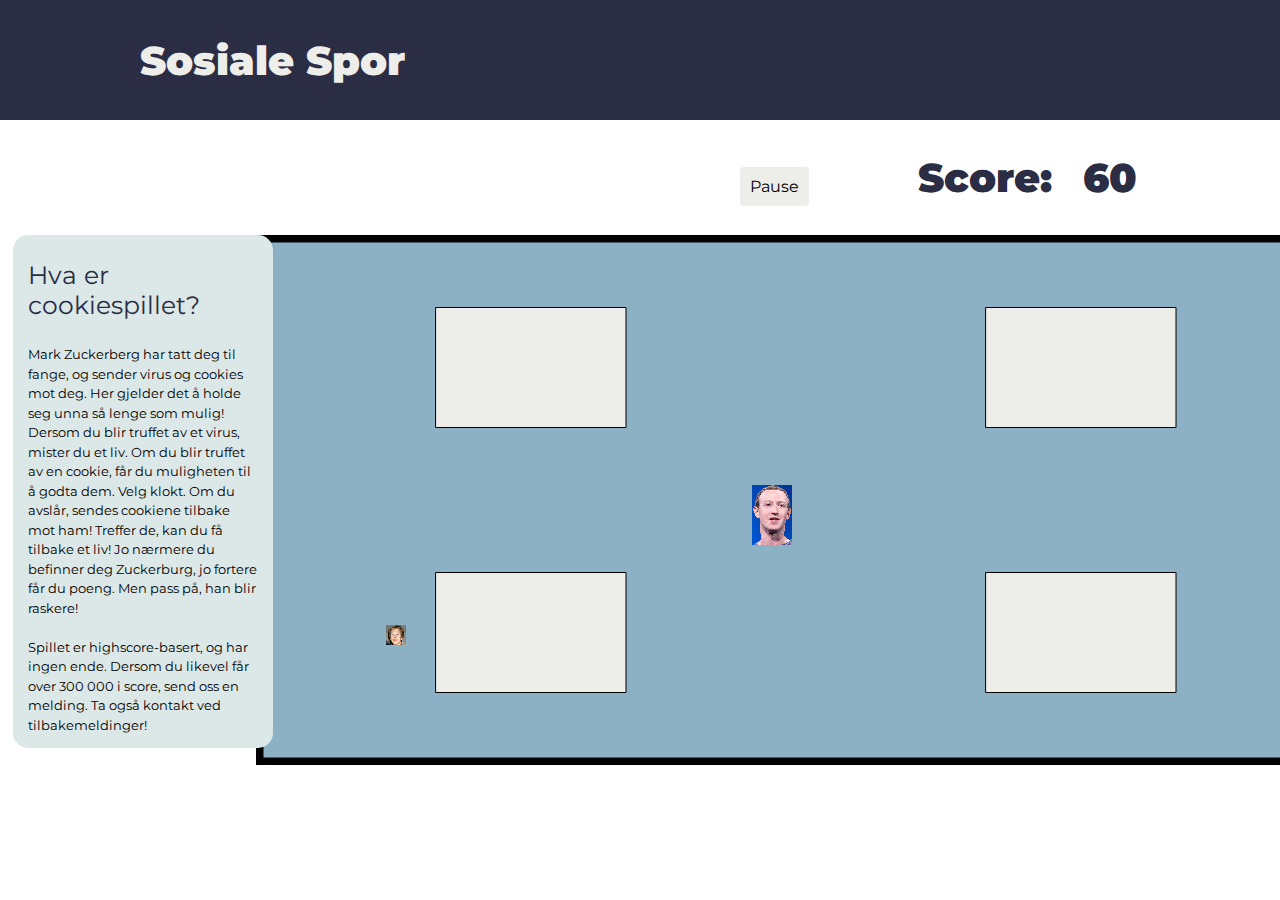
<file: cookies_spill.html>
<!DOCTYPE html>
<html lang="no">

<head>
    <meta charset="UTF-8">
    <meta name="viewport" content="width=device-width, initial-scale=1.0">
    <link rel="stylesheet" href="https://cdnjs.cloudflare.com/ajax/libs/font-awesome/6.4.2/css/all.min.css"
        integrity="sha512-z3gLpd7yknf1YoNbCzqRKc4qyor8gaKU1qmn+CShxbuBusANI9QpRohGBreCFkKxLhei6S9CQXFEbbKuqLg0DA=="
        crossorigin="anonymous" referrerpolicy="no-referrer" />
    <!-- <link rel="stylesheet" href="SoMe-GDPR.css"> -->
    <link href="Ressurser/favicon_mørk/favicon.ico" rel="icon" media="(prefers-color-scheme: light)"/>
    <link href="Ressurser/favicon_lys/favicon.ico"rel="icon" media="(prefers-color-scheme: dark)"/>
    <link rel="stylesheet" href="cookie_spill.css">

    <script src="libraries/p5.min.js"></script>
    <script src="libraries/p5.sound.min.js"></script>
    
    <title>Sosiale spor - Cookies spill</title>
</head>

<body>
    <nav>
        <div class="container flex">
            <a href="index.html" id="overskift_cookie"><h1 >Sosiale Spor</h1></a>
            <div class="normal-menu">
                <a href="index.html"><i class="fa-solid fa-hashtag nav-ikon"></i></a>
                <a href="GDPR_og_lover.html"><i class="fa-solid fa-section"></i></a>
                <a href="cookies_spill.html"><i class="fa-solid fa-cookie-bite border"></i></a>
                <a href="kilder.html"><i class="fa-solid fa-paperclip fa-flip-horizontal"></i></a>
            </div>
            <div class="dropdown">
                <button class="dropdown-btn"><i class="fa-solid fa-bars"></i></button>
                <div class="dropdown-content">
                    <a href="index.html">Sosiale Medier</a>
                    <a href="GDPR_og_lover.html">GDPR</a>
                    <a href="cookies_spill.html">Cookie spill</i></a>
                    <a href="kilder.html">Kilder</i></a>
                </div>
            </div>
        </div>
    </nav>

    <div class="top_menu">

        <div class="healthbar">
          <i id="liv1" class="fa-solid fa-heart liv"></i>
          <i id="liv2" class="fa-solid fa-heart liv"></i>
          <i id="liv3" class="fa-solid fa-heart liv"></i>
          <i id="liv4" class="fa-solid fa-heart liv"></i>
        </div>
  
        <div id="pauseButton">
          Pause
        </div>
  
  
        <div class="score">
          <h2>Score: </h2>
          <h2 id="score">0</h2>
        </div>
  
      </div>

    <div id="forklaring">
      <h3>Hva er cookiespillet?</h2>

      <p>
        Mark Zuckerberg har tatt deg til fange, og sender virus og cookies mot deg. Her gjelder det å holde seg unna så lenge
        som mulig! Dersom du blir truffet av et virus, mister du et liv. Om du blir truffet av en cookie, får du muligheten til 
        å godta dem. Velg klokt. Om du avslår, sendes cookiene tilbake mot ham! Treffer de, kan du få tilbake et liv! Jo nærmere du befinner deg Zuckerburg, jo fortere får du poeng. Men pass på, han blir raskere!
        <br> <br>Spillet er highscore-basert, og har ingen ende. Dersom du likevel får over 300 000 i score, send oss en melding. Ta også kontakt ved tilbakemeldinger!
      </p>
    </div>
  
      <div class="hide" id="cookie_popup">
        <img src="bilder/cookies popup.png" alt="bilde av cookies" class="cookies">
        <h2>We value your privacy</h2>
        <p>We use cookies to enhance your browsing experience, serve personalized ads or content, and analyze our traffic.  By clicking "Accept", you consent to our use of cookies and giving up your first born child. Sosiale Spor works with third party vendors to provide a more customized experience for you. To do so, we disclose personally idemtifiable information about you (specifically your name, adress, and social security number) to those vendors, though we <span id="strikethrough">
        do not </span> allow them to re-sell or use that information for their own purposes.</p>
        <button type="button" id="acceptButton">Accept</button>
        <img src="bilder/close.png" alt="kryss" class="close-icon" id="kryss">
      </div>
  
      <div id="loss_popup">
        <div><h3>Du fikk virus</h3></div>
        <p>Husk å alltid lese gjennom cookies, og avslå de som ikke er essensielle!</p>
        <p>Din score:</p>
        <p id="final_score">3000</p>
        <p id="restart_knapp">Restart</p>
      </div>

    <script src="cookie_spill.js"></script>
</body>

</html>
</file>
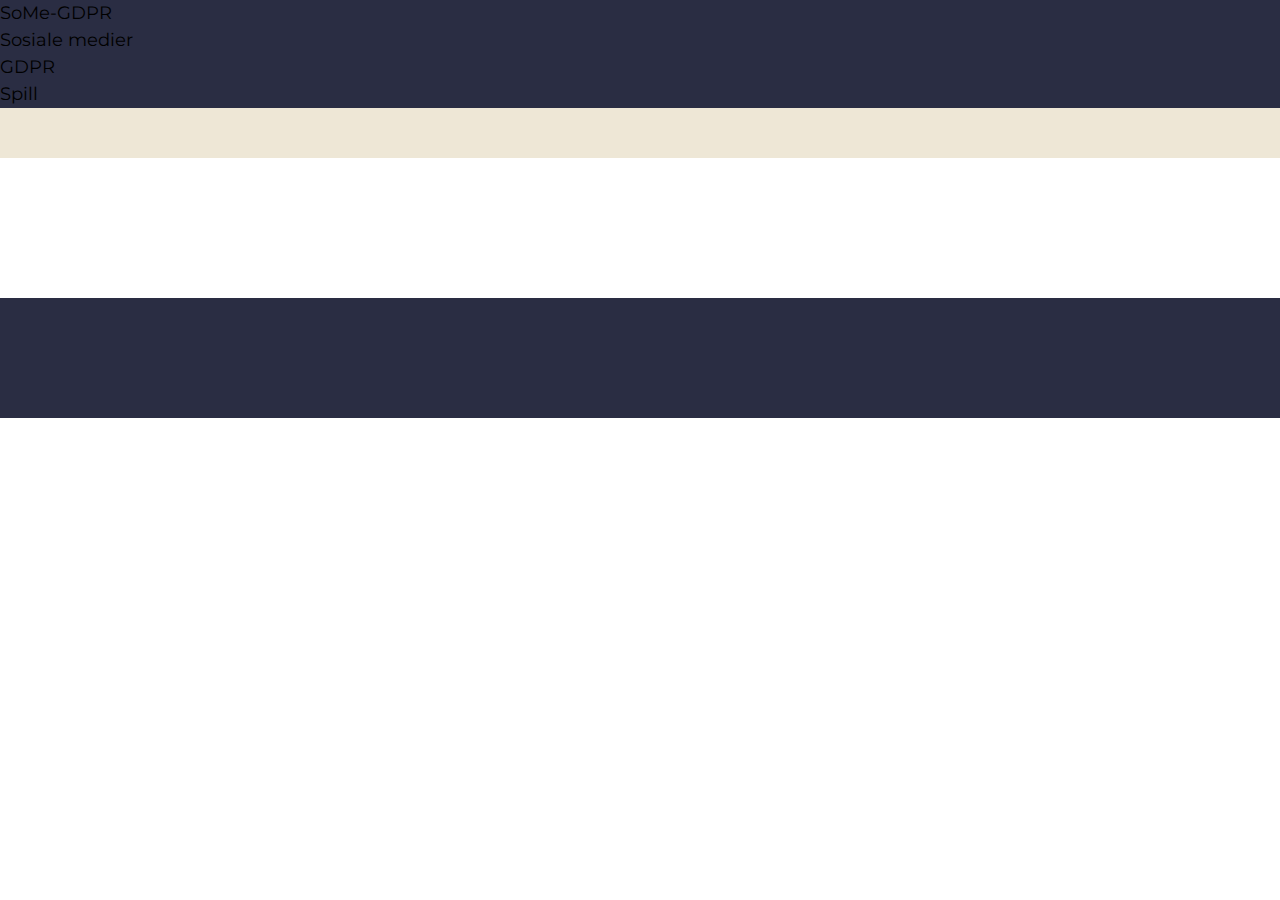
<file: SoMe-GDPR.html>
<!DOCTYPE html>
<html lang="no">
<head>
    <meta charset="UTF-8">
    <meta name="viewport" content="width=device-width, initial-scale=1.0">
    <title>SoMe-GDPR</title>
    <link rel="stylesheet" href="SoMe-GDPR.css">
</head>
<body>
    <nav>
        <p class="header">SoMe-GDPR</p>
        <div></div>
        <p class="header">Sosiale medier</p>
        <p class="header">GDPR</p>
        <p class="header">Spill</p>
    </nav>
    <header></header>
    <section></section>
    <section></section>
    <section></section>
    <footer></footer>

    <script src="SoME-GDPR.js"></script>
</body>
</html>
</file>
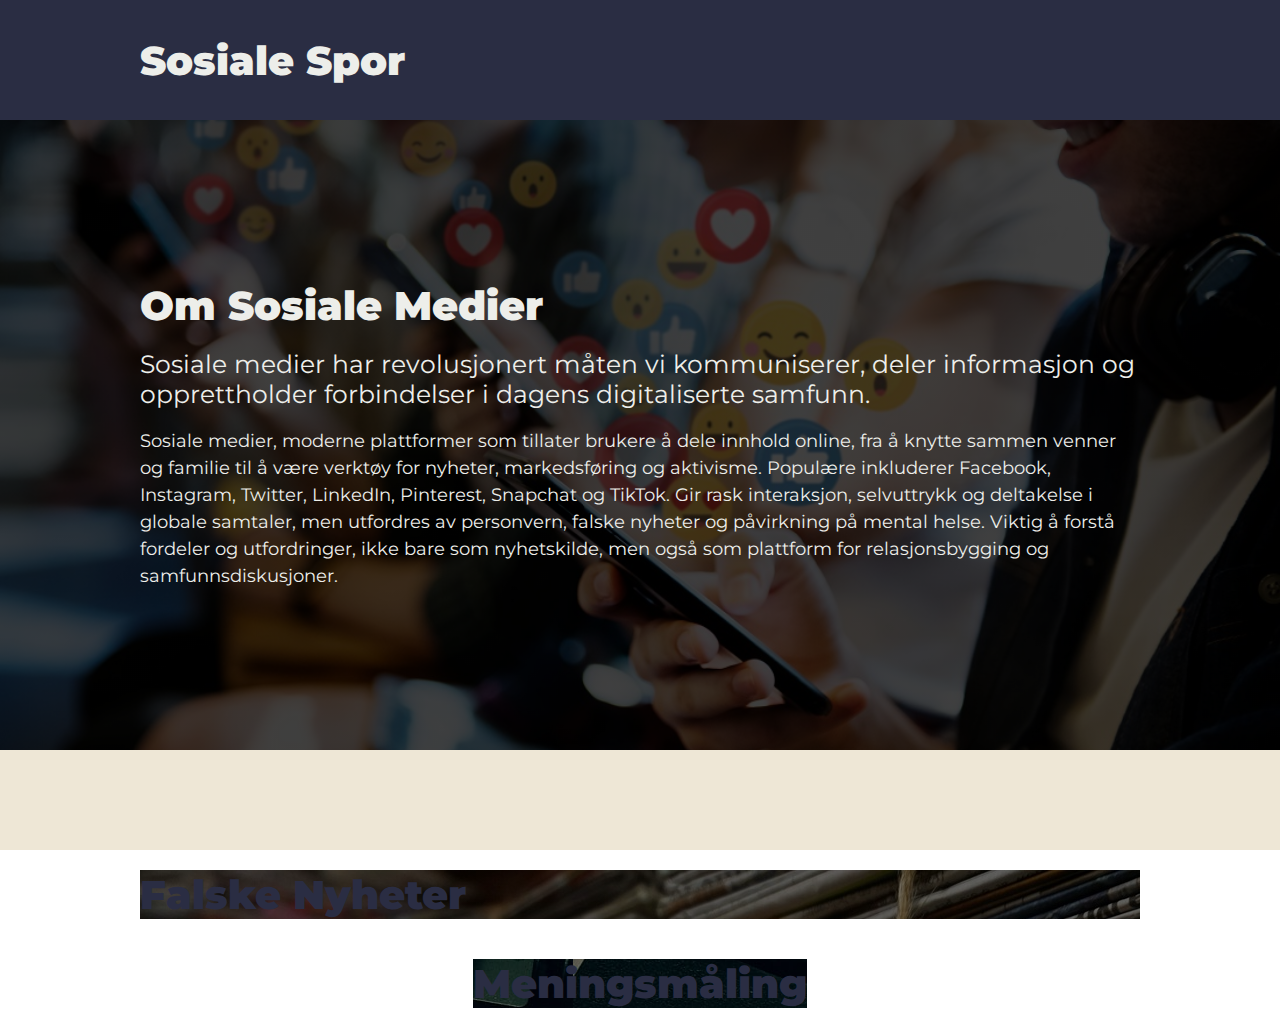
<file: sosiale_medier.html>
<!DOCTYPE html>
<html lang="no">

<head>
    <meta charset="UTF-8">
    <meta name="viewport" content="width=device-width, initial-scale=1.0">
    <link rel="stylesheet" href="SoMe-GDPR.css">
    <link rel="stylesheet" href="https://cdnjs.cloudflare.com/ajax/libs/font-awesome/6.4.2/css/all.min.css"
        integrity="sha512-z3gLpd7yknf1YoNbCzqRKc4qyor8gaKU1qmn+CShxbuBusANI9QpRohGBreCFkKxLhei6S9CQXFEbbKuqLg0DA=="
        crossorigin="anonymous" referrerpolicy="no-referrer" />
    <title>Sosiale Spor - Sosiale medier</title>
</head>

<body>

    <nav>
        <div class="container flex">
            <h1>Sosiale Spor</h1>
            <div>
                <a href="sosiale_medier.html"><i class="fa-solid fa-hashtag"></i></a>
                <a href="GDPR_og_lover.html"><i class="fa-solid fa-magnifying-glass"></i></a>
                <a href="cookies_spill.html"><i class="fa-solid fa-cookie-bite"></i></a>
                <a href="kilder.html"><i class="fa-solid fa-paperclip fa-flip-horizontal"></i></a>
            </div>
        </div>
    </nav>

    <!-- Om sosiale medier hero -->
    <section id="om">
        <div class="container">
            <h1>Om Sosiale Medier</h1> <br>
            <h3>Sosiale medier har revolusjonert måten vi kommuniserer, deler informasjon og opprettholder
                forbindelser
                i
                dagens digitaliserte samfunn. </h3> <br>
            <p>
                Sosiale medier, moderne plattformer som tillater brukere å dele innhold online, fra å knytte sammen
                venner og familie til å være verktøy for nyheter, markedsføring og aktivisme. Populære inkluderer
                Facebook, Instagram, Twitter, LinkedIn, Pinterest, Snapchat og TikTok. Gir rask interaksjon,
                selvuttrykk
                og deltakelse i globale samtaler, men utfordres av personvern, falske nyheter og påvirkning på
                mental
                helse. Viktig å forstå fordeler og utfordringer, ikke bare som nyhetskilde, men også som plattform
                for
                relasjonsbygging og samfunnsdiskusjoner.
            </p>
        </div>
    </section>

    <!-- Sosiale Medier -->
    <section id="SoMe">
        <div class="container">
            <i class="fa-brands fa-facebook" onclick="showFace()"></i>
            <i class="fa-brands fa-instagram" onclick="showInsta()"></i>
            <i class="fa-brands fa-tiktok" onclick="showTiktok()"></i>
        </div>
    </section>

    <main class="container apper">
        <section id="face">
            <h1>Facebook</h1>
            <br>
            <div class="app">
                <div>
                    <table>
                        <tr>
                            <th>Eiere</th>
                            <td>Meta</td>
                        </tr>
                        <tr>
                            <th>Lansering</th>
                            <td>2004</td>
                        </tr>
                        <tr>
                            <th>Land</th>
                            <td>USA</td>
                        </tr>
                    </table>
                </div>
                <div>
                    <p>Facebook er et sosialt nettverk som ble grunnlagt av Mark Zuckerberg i 2004. Plattformen gir
                        brukere
                        muligheten til å opprette profiler, dele bilder og statusoppdateringer, samt delta i grupper og
                        arrangementer. Til tross for sin popularitet har Facebook møtt kritikk for personvernproblemer
                        og
                        håndtering av brukerdata. Plattformen forblir likevel en betydelig del av det digitale
                        samfunnet,
                        med stor påvirkning innen kommunikasjon, markedsføring og politikk.
                    </p>
                </div>
                <div>
                    <img src="Ressurser/facebook_logo.svg" alt="facebook-logo">
                </div>
            </div>
        </section>

        <section id="insta">
            <h1>Instagram</h1>
            <br>
            <div class="app">
                <div>
                    <table>
                        <tr>
                            <th>Eiere</th>
                            <td>Meta</td>
                        </tr>
                        <tr>
                            <th>Lansering</th>
                            <td>2010</td>
                        </tr>
                        <tr>
                            <th>Land</th>
                            <td>USA</td>
                        </tr>
                    </table>
                </div>
                <div>
                    <p>Plattformen er kjent for sitt fokus på visuelt innhold, slik som bilder og videoer, som brukerne
                        deler gjennom sine profiler. Det har også blitt en viktig arena for
                        influencere og bedrifter som utnytter den globale rekkevidden for markedsføring og samhandling.
                        Med
                        et mangfold av filtre og kreativitetsverktøy har Instagram formet moderne digital selvuttrykk.
                    </p>
                </div>
                <div>
                    <img src="Ressurser/insta_logo.png" alt="instagram-logo">
                </div>
            </div>
        </section>

        <section id="tiktok">
            <h1>TikTok</h1>
            <br>
            <div class="app">
                <div>
                    <table>
                        <tr>
                            <th>Eiere</th>
                            <td>ByteDance</td>
                        </tr>
                        <tr>
                            <th>Lansering</th>
                            <td>2016/2017</td>
                        </tr>
                        <tr>
                            <th>Land</th>
                            <td>Kina</td>
                        </tr>
                    </table>
                </div>
                <div>
                    <p>TikTok er en populær sosial medieplattform som lar brukere opprette, dele og utforske korte
                        videoer. Appen fokuserer hovedsakelig på brukergenerert innhold, og videoene varierer fra 15
                        sekunder til ett minutt. TikTok er kjent for sitt brukervennlige grensesnitt, kreative
                        redigeringsverktøy og evne til å raskt spre seg på grunn av en utforskningsalgoritme som
                        tilpasser seg brukerens preferanser. Plattformen er spesielt populær blant yngre brukere og har
                        blitt et globalt fenomen innen underholdning og kreativitet.
                    </p>
                </div>
                <img src="Ressurser/tiktok_logo.webp" alt="TikTok logo">
            </div>
        </section>
    </main>

    <!-- Falske nyheter -->
    <section id="falske">
        <div class="container">
            <h1>Falske Nyheter</h1>
        </div>
    </section>

    <!-- Meningsmåling -->
    <section id="poll">
        <div class="container">
            <h1>Meningsmåling</h1>
        </div>
    </section>

    <script src="SoME-GDPR.js"></script>

</body>

</html>
</file>
<file: SoMe-GDPR.css>
@import url('https://fonts.googleapis.com/css2?family=Montserrat:wght@300;400;500;600;700;800;900&display=swap');
/* font-family: 'Montserrat', sans-serif; */


/*  G E N E R A L  */
* {
    margin: 0;
    padding: 0;
    max-width: 100%;
    font-family: 'Montserrat', sans-serif;
}

:root {
    --spacecadet: #2A2D43;
    --delft: #2C3C57;
    --powder: #B2C3D2;
    --carolina: #8DB1C4;
    --azure: #DCE7E7;
    --platinum: #EDEEEA;
    --eggshell: #EEE7D6;
}

.container {
    max-width: 1000px;
    margin: 0 auto;
    padding: 0 15px;
}

.flex {
    display: flex;
    align-items: center;
    gap: 20px;
    justify-content: space-between;
}

h1,
h2 {
    font-size: 40px;
    color: var(--spacecadet);
    font-weight: 900;
}

h3 {
    color: var(--spacecadet);
    font-size: 25px;
    font-weight: 400;
}

p {
    font-size: 18px;
    line-height: 1.5;
}

i {
    font-size: 30px;
    margin: 20px;
    color: var(--spacecadet);
}

.border {
    border-bottom: solid 2px var(--platinum);
    padding-bottom: 5px;
}

section {
    padding: 20px 0;
}


/*  N A V  */
nav {
    background-color: var(--spacecadet);
}

nav h1,
nav i {
    color: var(--platinum);
}

nav a {
    text-decoration: none;
}

nav .container {
    height: 120px;
}

.dropdown {
    display: none;
}

/* F O O T E R */
footer {
    height: fit-content;
    background-color: var(--spacecadet);
    background-size: cover;
    background-position: center;
    color: white;
    padding: 30px 0 90px 0;
}

.foot {
    display: grid;
    grid-template-columns: 1fr 1fr 1fr 1fr 1fr;
    grid-template-rows: 40px 40px 150px;
    align-items: center;
}

footer h3,
footer i {
    color: var(--platinum);
}

footer h3 {
    padding-bottom: 15px;
    grid-column: 1/6;
    grid-row: 1/2;
}

footer i {
    margin-left: 0px;
}

footer .flex {
    justify-content: flex-start;
    gap: 0px;
}

footer img {
    height: 130px;
    border: solid 2px;
}

.mediafooter {
    display: none;
}

/*  OM SECTION  */
#om {
    background-image: linear-gradient(rgba(0, 0, 0, 0.75), rgba(0, 0, 0, 0.75)), url("Ressurser/some_hero.jpeg");
    background-size: cover;
    background-position: center;
    height: calc(100vh - 310px);
    display: flex;
    align-items: center;
}

#om h1,
#om h3,
#om p {
    color: var(--platinum);
}

/*  SoME SECTION  */
#SoMe {
    background-color: var(--eggshell);
}

#SoMe i {
    padding: 10px;
    font-size: 50px;
}

#SoMe i:hover {
    transform: scale(1.5);
    transition: 0.5s;
}

#SoMe i:not(:hover) {
    transition: 0.5s;
}

.stor {
    transform: scale(1.5);
    transition: 0.5s;
}

#SoMe .container:first-of-type {
    display: flex;
    justify-content: center;
}

#SoMe table {
    text-align: left;
    height: fit-content;
}

td,
th {
    padding: 10px;
}

.app {
    display: flex;
    gap: 30px;
}

.app img {
    height: 150px;
    width: 150px;
    border-radius: 50%;
}

.app div:nth-child(2) {
    max-width: 600px;
}

.apper h1 {
    text-align: center;
    margin-top: 20px;
}

.apper {
    display: block;
    /* Satt til block */
}

#face {
    display: none;
}

#insta {
    display: none;
    transition: transform 300ms;
}

#tiktok {
    display: none;
}

#falske h3 {
    border-bottom: solid 5px var(--eggshell);
    margin-top: 40px;
    font-weight: bold;
}

h1.background {
    padding: 51px 0 51px 205px;
    color: var(--platinum);
}

#falske h1 {
    background-image: linear-gradient(rgba(0, 0, 0, 0.5), rgba(0, 0, 0, 0.5)), url("Ressurser/newspaper-bundle.jpg");
}

#poll h1 {
    background-image: linear-gradient(rgba(0, 0, 0, 0.5), rgba(0, 0, 0, 0.5)), url("Ressurser/feedback.jpg");
    background-position: 100px;
}


/* PARAGRAFER / GDPR TEKST */

header {
    text-align: center;
    background-color: var(--eggshell);
    padding: 25px;
    margin-bottom: 20px;
}

.highlight {
    background-color: var(--azure);
    padding: 2px;
}

.fa-solid.fa-arrow-down {
    font-size: 19px;
    margin: 5px 10px 0 5px;
}

#gdpr {
    width: fit-content;
}

#gdprfakta {
    display: none;
    margin-top: 10px;
}

#gdpr:hover+#gdprfakta {
    display: block;
}

.txt h2 {
    border-bottom: solid 5px var(--eggshell);
}

.txt {
    margin-top: 40px;
    margin-bottom: 40px;
}

.img {
    height: 300px;
    background-position: 50% 33%;
    background-size: cover;
}

.en {
    background-image: linear-gradient(rgba(0, 0, 0, 0.3), rgba(0, 0, 0, 0.3)), url("Ressurser/persondata.jpg");
    background-position: center;
}

.to {
    background-image: linear-gradient(rgba(0, 0, 0, 0.3), rgba(0, 0, 0, 0.3)), url("Ressurser/privacy_policy.jpg");
}

.tre {
    background-image: linear-gradient(rgba(0, 0, 0, 0.3), rgba(0, 0, 0, 0.3)), url("Ressurser/parlament.jpg");
    background-position: bottom;
}

#btn {
    display: flex;
    flex-direction: column;
    align-items: center;
    justify-content: center;
    gap: 30px;
    padding: 50px;
}

button#uu {
    display: flex;
    justify-content: space-between;
    align-items: center;
    border: solid 4px var(--eggshell);
    border-radius: 20px;
    background-color: white;
    color: var(--spacecadet);
    width: 600px;
}

#btn a {
    text-decoration: none;
}

#uu p {
    margin-left: 25px;
    font-size: 20px;
}

#uu i {
    margin-right: 100px;
}

#uu:hover {
    background-color: var(--spacecadet);
    color: var(--platinum);
    border-color: var(--spacecadet);
    transition: 0.8s;
}

#uu:hover i {
    color: var(--platinum);
    margin-right: 50px;
    transition: 1s;
}

#uu:not(:hover) {
    transition: 0.5s;
}

#uu:not(:hover) i {
    margin-right: 100px;
    transition: 0.8s;
}

#scroll {
    text-decoration: none;
    color: var(--spacecadet);
}

/* U N I V E R S E L L  U T F O R M I N G */
button#tilbake {
    display: flex;
    align-items: center;
    justify-content: space-between;
    width: 350px;
    border-radius: 18px;
    border: solid 2px var(--eggshell);
    background-color: var(--spacecadet);
    color: var(--platinum);
}

a#litentilbake {
    display: none;
}

#tilbake p {
    margin-right: 25px;
    font-size: 18px;
}

#tilbake i {
    margin-left: 60px;
    font-size: 25px;
    margin-top: 12px;
    margin-bottom: 12px;
}

#tilbake:hover {
    background-color: var(--platinum);
    color: var(--spacecadet);
    transition: 0.8s;
}

#tilbake:hover i {
    margin-left: 20px;
    color: var(--spacecadet);
    transition: 1s;
}

#tilbake:not(:hover) i {
    margin-left: 60px;
    transition: 1s;
}

#tilbake:not(:hover) {
    transition: 0.8s;
}

main {
    display: grid;
    grid-template-columns: 1fr 1fr;
    grid-template-rows: 1fr 1fr;
}

.square {
    display: grid;
    grid-template-columns: 1fr 1fr;
    grid-template-rows: 1fr 1fr;
    border: solid 4px var(--powder);
    border-radius: 25px;
    padding: 20px;
    margin: 10px;
    justify-items: center;
    text-align: center;
    color: var(--spacecadet);
}

.rektangel {
    grid-row: 1/3;
    border: solid 4px var(--azure);
    border-radius: 25px;
    margin: 10px;
    padding: 20px;
    display: grid;
    grid-template-rows: 50px 1fr;
    justify-items: center;
    color: var(--spacecadet);
}

.rektangel p {
    font-size: 17px;
    margin-top: 15px;
}

.square h3 {
    grid-column: 1/3;
}

.first h3 {
    border-bottom: solid 3px var(--powder);
}

.scnd h3{
    border-bottom: solid 3px var(--carolina);
}

.rektangel h3 {
    border-bottom: solid 3px var(--azure);
}

.square p {
    grid-column: 1/3;
    font-size: 16px;
    margin-top: 20px;
}

.modusbtn i {
    font-size: 18px;
    margin: 10px;
}

.modusbtn {
    width: 100px;
    border-radius: 20px;
    border: solid 3px var(--powder);
    background-color: white;
    display: flex;
    align-items: center;
    font-size: 18px;
}

.modusbtn:hover {
    background-color: var(--powder);
    transition: 0.5s;
}

.square:nth-of-type(2) {
    grid-column: 1/2;
    grid-row: 2/3;
    border-color: var(--carolina);
    grid-template-columns: 1fr;
    grid-template-rows: 50px 50px 1fr;
    justify-items: center;
}

.fa-eye {
    font-size: 40px;
}

/* M Ø R K  M O D U S */


body {
    transition: background-color 2s ease, color 2s ease, border-color 2s ease;
}
/*Skummelt å style hele body, men har ikke funnet noen konflikter enda -Birk*/

.darkmode {
    background-color: var(--spacecadet);
}

.darkmode p,
.darkmode h3,
.darkmode i {
    color: var(--platinum);
}

.darkmode #tilbake:hover p {
    color: var(--spacecadet);
}

.darkmode .modusbtn {
    background-color: var(--spacecadet);
    color: var(--platinum);
}

.modusbtn:hover {
    background-color: var(--powder);
    transition: 0.5s;
}

.darkmode header {
    background-color: var(--spacecadet);
    border-bottom: solid 5px var(--eggshell);
    border-top:solid 5px var(--eggshell) ;
}

.darkmode header h1 {
    color: var(--eggshell);
}

.darkmode nav {
    background-color: var(--platinum);
}

.darkmode nav h1 {
    color: var(--spacecadet);
}

.darkmode footer {
    background-color: var(--platinum);
    color: var(--spacecadet);
}
.darkmode footer h3, .darkmode footer i {
    color: var(--spacecadet);
}

/* KILDER */

.kilder {
    display: flex;
    flex-direction: column;
}

#kilde1 {
    grid-template-rows: 80px 1fr;
}

.kilder h3 {
    grid-column: 2/3;
}

.kilder p {
    grid-column: 2/3;
}

.kursiv {
    font-style: italic;
}

.kilder a {
    color: var(--carolina);
}

iframe {
    left: 20%;
    position: relative;
}

#poll div:nth-of-type(1) {
    display: flex;
    justify-content: center;
    align-items: center;
}

#knapper {
    display: flex;
    flex-direction: column;
    gap: 90px;
}

#knapper>button {
    display: inline-block;
    padding: 10px 20px;
    font-size: 16px;
    font-weight: bold;
    text-align: center;
    text-decoration: none;
    border: none;
    border-radius: 5px;
    background-color: var(--spacecadet);
    color: white;
    cursor: pointer;
    transition: background-color 0.3s ease;
}

#knapper>button:hover {
    filter: brightness(2);
}

.mediafooter {
    display: none;
}

/* R E S P O N S I V */
@media only screen and (max-width: 600px) {

    .container {
        max-width: 600px;
        margin: 0 auto;
        padding: 0 15px;
    }

    h1 {
        font-size: 30px;
    }

    h3 {
        font-size: 18px;
    }

    p {
        font-size: 15px;
    }

    .normal-menu {
        display: none;
    }

    .dropdown {
        display: inline-block;
        position: relative;
    }

    .dropdown-btn {
        background-color: var(--spacecadet);
        border: none;
        float: right;
        cursor: pointer;
    }

    .dropdown-content {
        position: absolute;
        display: none;
        right: 20px;
        top: 49px;
        background-color: var(--platinum);
        min-width: 160px;
        box-shadow: 0px 8px 16px 0px rgba(0, 0, 0, 0.2);
        z-index: 1;
    }

    .dropdown-content a {
        color: var(--spacecadet);
        text-decoration: none;
        display: block;
        padding: 12px 16px;
    }

    .dropdown-content a:hover {
        background-color: var(--spacecadet);
        color: var(--platinum);
    }

    .dropdown:hover .dropdown-content {
        display: block;
    }

    nav i {
        font-size: 25px;
    }

    .app {
        display: flex;
        flex-wrap: wrap;
        justify-content: center;
        text-align: center;
    }

    h1.background {
        padding: 40px 0px 40px 15px;
    }

    iframe {
        width: 280px;
        height: 180px;
        left: 10%;
    }

    .img {
        height: 150px;
        margin: 15px 0;
    }

    .tre {
        margin-bottom: 0;
    }

    .kilder i {
        font-size: 15px;
        margin: 0 5px 0 0;
    }

    #btn {
        text-align: center;
    }

    #uu p {
        font-size: 15px;
    }

    button#tilbake {
        display: none;
    }

    a#litentilbake {
        display: block;
        color: var(--platinum);
        text-decoration: none;
    }
}

@media only screen and (max-width: 850px) {
    footer {
        display: none;
    }

    #poll {
        display: flex;
        flex-direction: column;
    }

    #poll h3 {
        margin: 15px;
    }

    #poll div:nth-of-type(1) {
        display: block;
        text-align: center;
    }

    .mediafooter {
        display: block;
    }

    .mediafooter {
        display: block;
        text-align: center;
        height: 220px;
    }

    .mediafooter p {
        margin: 10px;
    }

    .insta {
        display: flex;
        flex-direction: column;
        align-items: center;
        justify-content: center;
    }

    .insta i {
        font-size: 60px;
        margin: 10px 10px 30px 10px;
    }
}
</file>
<file: cookie_spill.css>
@import url('https://fonts.googleapis.com/css2?family=Montserrat:wght@300;400;500;600;700;800;900&display=swap');

html, body {
    margin: 0;
    padding: 0;
  }
  
  canvas {
    display: block;
    margin-left: 20%;
  }
  
  .healthbar {
    width: 390px;
    padding-top: 0px;
  }

  .liv {
    color: red;
    font-size: 50px;
  }
  
  .top_menu {
    width: 70%;
  
    margin: 0 auto 0 20%;
  
    display: flex;
  
    justify-content: space-between;
    align-items: last baseline;
  
  }
  
  .top_menu .score {
    display: flex;
    justify-content: space-around;
    width: 250px;
    font-size: 20px;
  }

  #forklaring {
    position: absolute;
    width: 230px;
    background-color: var(--azure);
    border-radius: 15px;
    padding: 0 15px;
    margin-left: 13px;
  }

  #forklaring p {
    font-size: 13px;
  }
  
  #loss_popup {
    
    width: 450px;
    height: 500px;
  
    position: absolute;
   
    top: 150px;
    left: 50%;
    transform: translateX(-50%);
    background-color: var(--azure);
  
    border-radius: 20px;
    border: 2px solid black;
  
    display: none;
    flex-direction: column;
    align-items: center;
    justify-content: space-around;
  }
  
  #loss_popup h3 {
    margin: 20px;
    font-size: 50px;
    
  }
  
  #loss_popup p {
    margin: 20px;
  }
  
  #final_score {
    font-size: 50px;
  }
  
  #restart_knapp {
    padding: 5px;
    background-color: var(--eggshell);
    font-size: 40px;
    border: 1px black solid;
    border-radius: 5px;
    cursor: pointer;
  }
  
  #cookie_popup {
    position: absolute;
    top: 50%;
    left: 50%;
    transform: translate(-50%, -50%);
    width: 80%;
    max-width: 450px;
    text-align: center;
    padding: 60px 50px;
    font-size: 10px;
    font-weight: 500;
    background-color: #fff;
    border-radius: 8px;
    font-style: italic;
    line-height: 11px;
    height: 500px;
    border: 1px black solid;
  
    display: none;
  }

  #cookie_popup h2 {
    font-size: 25px;
    margin-bottom: 40px;
  }
  
  #cookie_popup p {
    font-size: 15px;
  }

  .cookies {
    width: 100px;
    margin-bottom: 15px;
  }
  
  #cookie_popup button {
    background: #ff5945;
    color: #fff;
    padding: 15px 0;
    border-radius: 4px;
    font-size: 20px;
    font-weight: 500;
    width: 100%;
    border: 0;
    outline: 0;
    margin-top: 50px;
    cursor: pointer;
    box-shadow: 0 10px 15px rgba(0, 0, 0, 0.2);
  }
  
  .close-icon {
    width: 12px;
    height: 12px;
    position: absolute;
    top: 25px;
    right: 25px;
    cursor: pointer;
  }
  
  #strikethrough {
    text-decoration: line-through;
  }
  
  .hide {
    display: none transis;
    opacity: 0;
    transition: opacity 1s linear;
    -webkit-transition: opacity 1s linear;
    -moz-transition: opacity 1s linear;
    -o-transition: opacity 1s linear;
  }
  
  .show {
    opacity: 1;
    transition: opacity 1s linear;
    -webkit-transition: opacity 1s linear;
    -moz-transition: opacity 1s linear;
    -o-transition: opacity 1s linear;
  }

#pauseButton{
  background-color: var(--platinum);
  font-family: 'Montserrat', sans-serif;
  padding: 10px;
  border-radius: 4px;
  cursor: pointer;
}

/* Fra hovedsiden */

nav {
    background-color: var(--spacecadet);
}

nav h1,
nav i {
    color: var(--platinum);
}

nav .container {
    height: 120px;
}

.dropdown {
    display: none;
}

:root {
  --spacecadet: #2A2D43;
  --delft: #2c3c57;
  --powder: #B2C3D2;
  --carolina: rgb(140, 177, 196);
  --azure: #DCE7E7;
  --platinum: rgb(237, 238, 234);
  --eggshell: #EEE7D6;
}

.container {
    max-width: 1000px;
    margin: 0 auto;
    padding: 0 15px;
}

.flex {
    display: flex;
    align-items: center;
    gap: 20px;
    justify-content: space-between;
}

h1 {
  font-family: 'Montserrat', sans-serif;
}

h1,
h2 {
    font-size: 40px;
    color: var(--spacecadet);
    font-weight: 900;
}

h3 {
    color: var(--spacecadet);
    font-size: 25px;
    font-weight: 400;
}

p {
    font-size: 18px;
    line-height: 1.5;
}

i {
    font-size: 30px;
    margin: 20px;
    color: var(--spacecadet);
}

.border {
    border-bottom: solid 2px var(--platinum);
    padding-bottom: 5px;
}

section {
    padding: 20px 0;
}

#overskift_cookie {
  text-decoration: none !important;
}

* {
  font-family: 'Montserrat', sans-serif;
}
</file>
